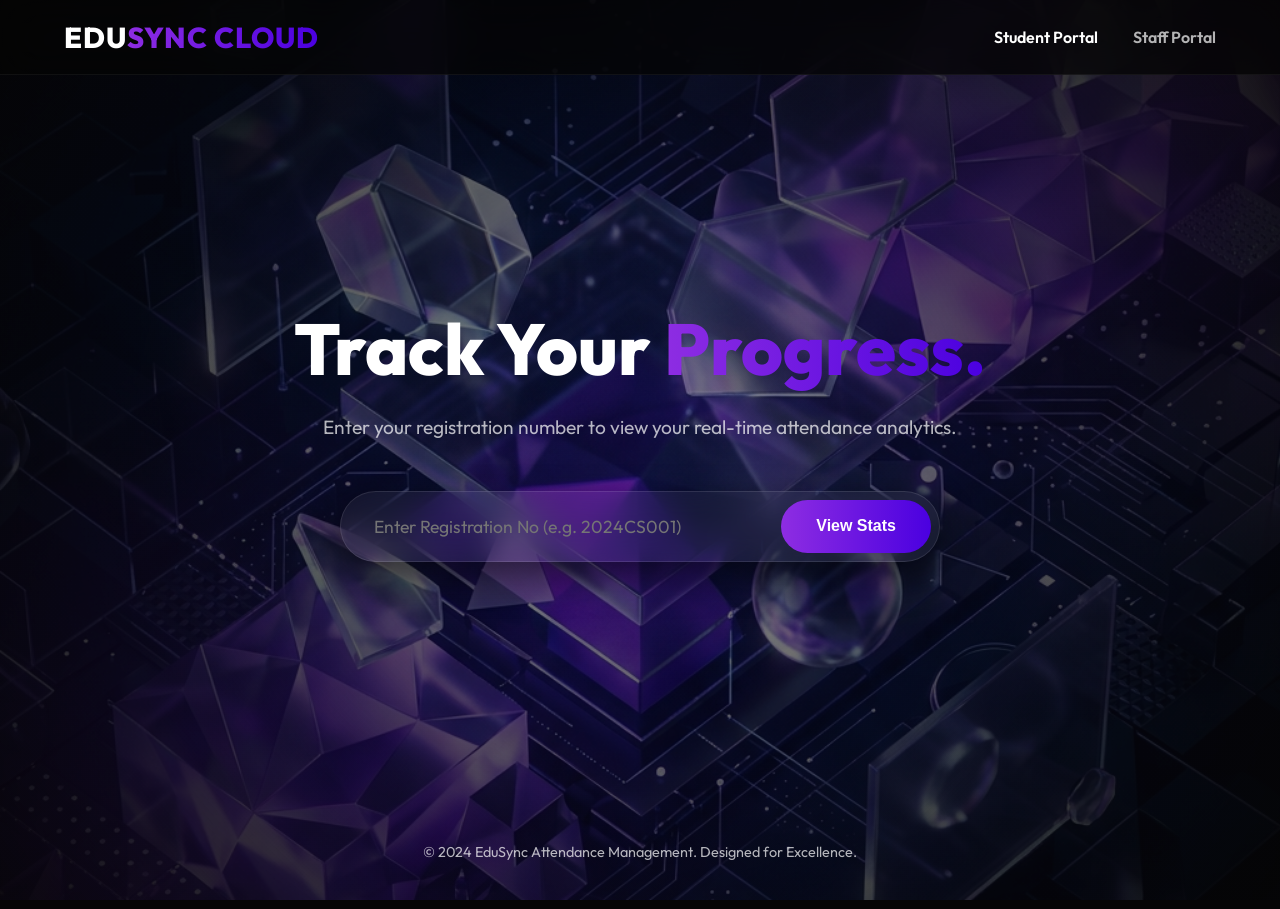
<file: index.html>
<!DOCTYPE html>
<html lang="en">
<head>
    <meta charset="UTF-8">
    <meta name="viewport" content="width=device-width, initial-scale=1.0">
    <title>Student Portal | Attendance Management System</title>
    <link rel="preconnect" href="https://fonts.googleapis.com">
    <link rel="preconnect" href="https://fonts.gstatic.com" crossorigin>
    <link href="https://fonts.googleapis.com/css2?family=Outfit:wght@300;400;600;800&display=swap" rel="stylesheet">
    <link rel="stylesheet" href="style.css">
</head>
<body>
    <div class="background-overlay"></div>
    
    <nav>
        <div class="logo">EDU<span>SYNC CLOUD</span></div>
        <div class="nav-links">
            <a href="index.html" class="active">Student Portal</a>
            <a href="staff.html">Staff Portal</a>
        </div>
    </nav>

    <main>
        <section class="hero" id="search-section">
            <div class="hero-content">
                <h1 class="animate-up">Track Your <span>Progress.</span></h1>
                <p class="animate-up delay-1">Enter your registration number to view your real-time attendance analytics.</p>
                
                <div class="search-box animate-up delay-2">
                    <input type="text" id="reg-no" placeholder="Enter Registration No (e.g. 2024CS001)" autocomplete="off">
                    <button id="search-btn">View Stats</button>
                </div>
            </div>
        </section>

        <section class="dashboard hidden" id="dashboard-section">
            <div class="dashboard-grid">
                <!-- Percentage Card -->
                <div class="card glass animate-up">
                    <h3>Overall Attendance</h3>
                    <div class="progress-container">
                        <svg class="progress-ring" width="200" height="200">
                            <circle class="progress-ring__circle-bg" stroke="rgba(255,255,255,0.1)" stroke-width="12" fill="transparent" r="80" cx="100" cy="100"/>
                            <circle id="progress-circle" class="progress-ring__circle" stroke="url(#gradient)" stroke-width="12" stroke-linecap="round" fill="transparent" r="80" cx="100" cy="100"/>
                            <defs>
                                <linearGradient id="gradient" x1="0%" y1="0%" x2="100%" y2="0%">
                                    <stop offset="0%" stop-color="#8E2DE2" />
                                    <stop offset="100%" stop-color="#4A00E0" />
                                </linearGradient>
                            </defs>
                        </svg>
                        <div class="progress-text"><span id="percentage-val">0</span>%</div>
                    </div>
                </div>

                <!-- Stats Details -->
                <div class="stats-group">
                    <div class="card glass animate-up delay-1">
                        <div class="stat-icon present">✔</div>
                        <div class="stat-info">
                            <span class="label">Total Present</span>
                            <span class="value" id="present-val">0</span>
                        </div>
                    </div>
                    <div class="card glass animate-up delay-2">
                        <div class="stat-icon absent">✘</div>
                        <div class="stat-info">
                            <span class="label">Total Absent</span>
                            <span class="value" id="absent-val">0</span>
                        </div>
                    </div>
                    <div class="card glass animate-up delay-3">
                        <div class="stat-icon total">Σ</div>
                        <div class="stat-info">
                            <span class="label">Total Sessions</span>
                            <span class="value" id="total-val">0</span>
                        </div>
                    </div>
                </div>
            </div>
            
            <button class="back-btn animate-up delay-4" id="back-btn">← Search Different Student</button>
        </section>

        <div id="loader" class="loader-container hidden">
            <div class="spinner"></div>
        </div>
    </main>

    <footer>
        <p>&copy; 2024 EduSync Attendance Management. Designed for Excellence.</p>
    </footer>

    <script src="cloud_app.js?v=2.0"></script>
</body>
</html>
</file>
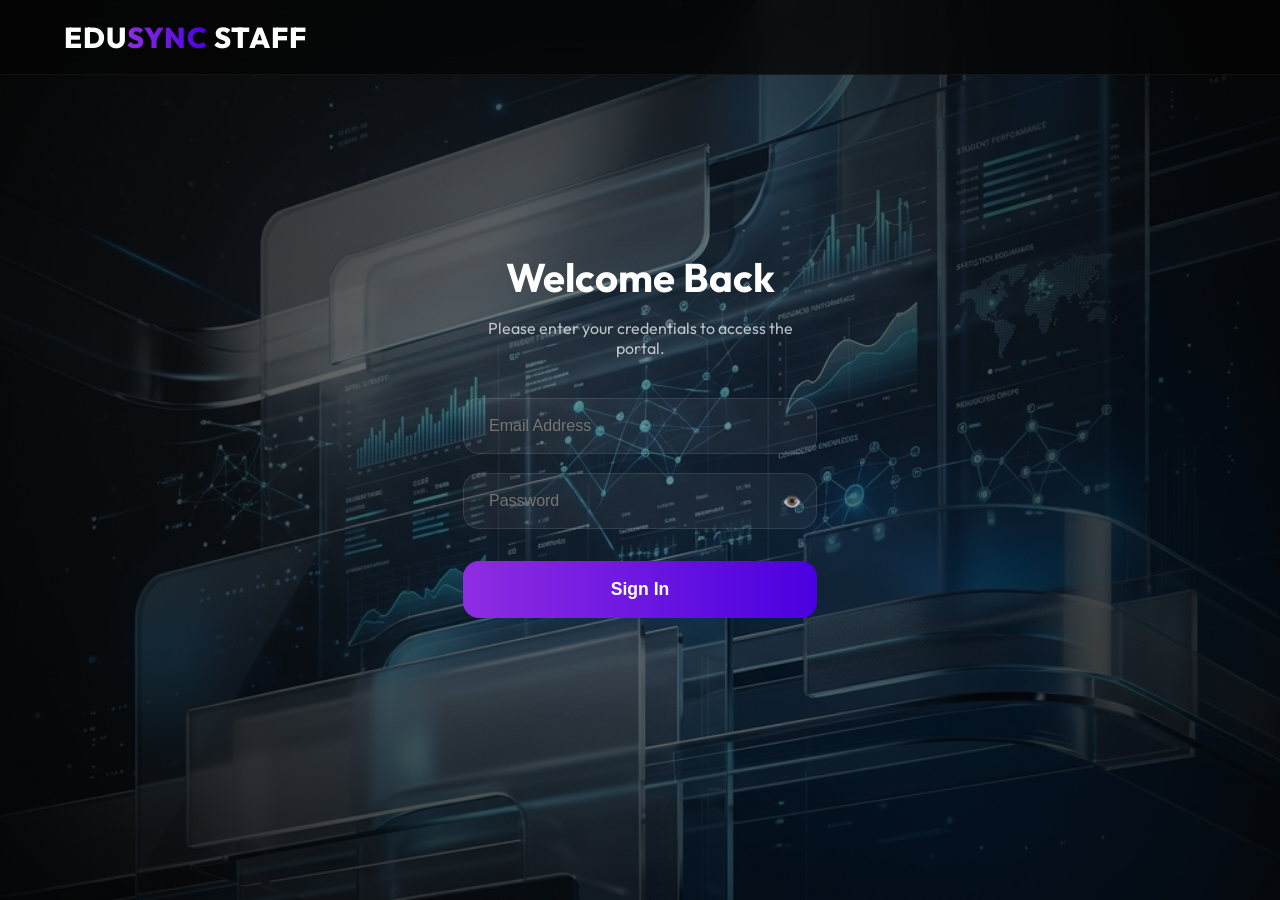
<file: admin.html>
<!DOCTYPE html>
<html lang="en">
<head>
    <meta charset="UTF-8">
    <meta name="viewport" content="width=device-width, initial-scale=1.0">
    <title>Admin Command Center | EduSync</title>
    <link rel="preconnect" href="https://fonts.googleapis.com">
    <link rel="preconnect" href="https://fonts.gstatic.com" crossorigin>
    <link href="https://fonts.googleapis.com/css2?family=Outfit:wght@300;400;600;800&display=swap" rel="stylesheet">
    <link rel="stylesheet" href="style.css">
    <link rel="stylesheet" href="staff.css">
    <link rel="stylesheet" href="admin.css">
</head>
<body class="admin-body">
    <div class="background-overlay"></div>
    
    <div class="admin-wrapper">
        <aside class="sidebar glass">
            <div class="logo">EDU<span>SYNC</span></div>
            <nav class="side-nav">
                <button class="nav-btn active" data-page="overview-page">Overview</button>
                <button class="nav-btn" data-page="staff-page">Manage Staff</button>
                <button class="nav-btn" data-page="report-page">Global Reports</button>
                <button class="nav-btn" data-page="lookup-page">Student Lookup</button>
            </nav>
            <div class="sidebar-footer">
                <button id="admin-logout" class="logout-link">Sign Out</button>
            </div>
        </aside>

        <main class="admin-main">
            <!-- Overview Page -->
            <section id="overview-page" class="admin-page animate-up">
                <header>
                    <h1>System <span>Overview</span></h1>
                    <p id="admin-welcome"></p>
                </header>
                
                <div class="stats-row">
                    <div class="stat-card glass">
                        <span class="label">Active Staff</span>
                        <span class="value" id="count-staff">0</span>
                    </div>
                    <div class="stat-card glass">
                        <span class="label">Total Students</span>
                        <span class="value" id="count-students">0</span>
                    </div>
                    <div class="stat-card glass">
                        <span class="label">Classes</span>
                        <span class="value" id="count-classes">0</span>
                    </div>
                </div>
            </section>

            <!-- Staff Management Page -->
            <section id="staff-page" class="admin-page hidden animate-up">
                <header class="page-header">
                    <h1>Manage <span>Staff</span></h1>
                    <button class="add-btn" id="open-staff-modal">+ Add New Staff</button>
                </header>

                <div class="table-container glass">
                    <table id="staff-table">
                        <thead>
                            <tr>
                                <th>Name</th>
                                <th>Email</th>
                                <th>Department</th>
                                <th>Status</th>
                            </tr>
                        </thead>
                        <tbody id="staff-list-body">
                            <!-- Populated via JS -->
                        </tbody>
                    </table>
                </div>
            </section>

            <!-- Global Reports Page -->
            <section id="report-page" class="admin-page hidden animate-up">
                <header>
                    <h1>Global <span>Audit Center</span></h1>
                    <p>Search and audit attendance records across the institution.</p>
                </header>
                
                <div class="control-grid glass">
                    <div class="field">
                        <label>Year</label>
                        <select id="adm-year-select"></select>
                    </div>
                    <div class="field">
                        <label>Department</label>
                        <select id="adm-dept-select"></select>
                    </div>
                    <div class="field">
                        <label>Target Date</label>
                        <input type="date" id="adm-date-select">
                    </div>
                    <div class="field">
                        <label>Subject</label>
                        <select id="adm-subject-select"></select>
                    </div>
                    <button id="adm-gen-report" class="primary-btn">Audit Records</button>
                </div>

                <div id="adm-report-result" class="hidden animate-up" style="margin-top: 20px;">
                    <!-- Results -->
                </div>
            </section>

            <!-- Student Lookup Page -->
            <section id="lookup-page" class="admin-page hidden animate-up">
                <header>
                    <h1>Student <span>Lookup</span></h1>
                    <p>Search for a specific student's attendance percentage.</p>
                </header>
                <div class="control-grid glass">
                    <div class="field">
                        <label>Register Number</label>
                        <input type="text" id="lookup-reg-no" placeholder="e.g., 71222403002" style="width: 100%; background: rgba(255, 255, 255, 0.05); border: 1px solid var(--glass-border); padding: 15px; border-radius: 12px; color: white; outline: none;">
                    </div>
                    <button id="lookup-btn" class="primary-btn" style="padding: 15px 30px;">Search</button>
                </div>

                <div id="lookup-result" class="hidden animate-up" style="margin-top: 20px;">
                    <!-- Results -->
                </div>
            </section>
        </main>
    </div>

    <!-- Add Staff Modal -->
    <div id="staff-modal" class="modal hidden">
        <div class="modal-content glass animate-up">
            <h2>Add New Staff Member</h2>
            <div class="input-group">
                <input type="text" id="new-staff-name" placeholder="Full Name">
                <input type="email" id="new-staff-email" placeholder="Email Address">
                <div class="password-wrapper" style="position: relative; width: 100%;">
                    <input type="password" id="new-staff-pass" placeholder="Password" style="width: 100%;">
                    <button type="button" class="toggle-password" data-target="new-staff-pass" style="position: absolute; right: 15px; top: 50%; transform: translateY(-50%); background: none; border: none; color: var(--text-dim); cursor: pointer; font-size: 1rem;">👁️</button>
                </div>
                <input type="text" id="new-staff-dept" placeholder="Department (e.g. CS)">
            </div>
            <div class="modal-actions">
                <button class="secondary-btn" id="close-staff-modal">Cancel</button>
                <button class="primary-btn" id="create-staff-btn">Create Account</button>
            </div>
        </div>
    </div>

    <div id="loader" class="loader-container hidden">
        <div class="spinner"></div>
    </div>

    <script src="admin.js?v=1.1"></script>
</body>
</html>
</file>
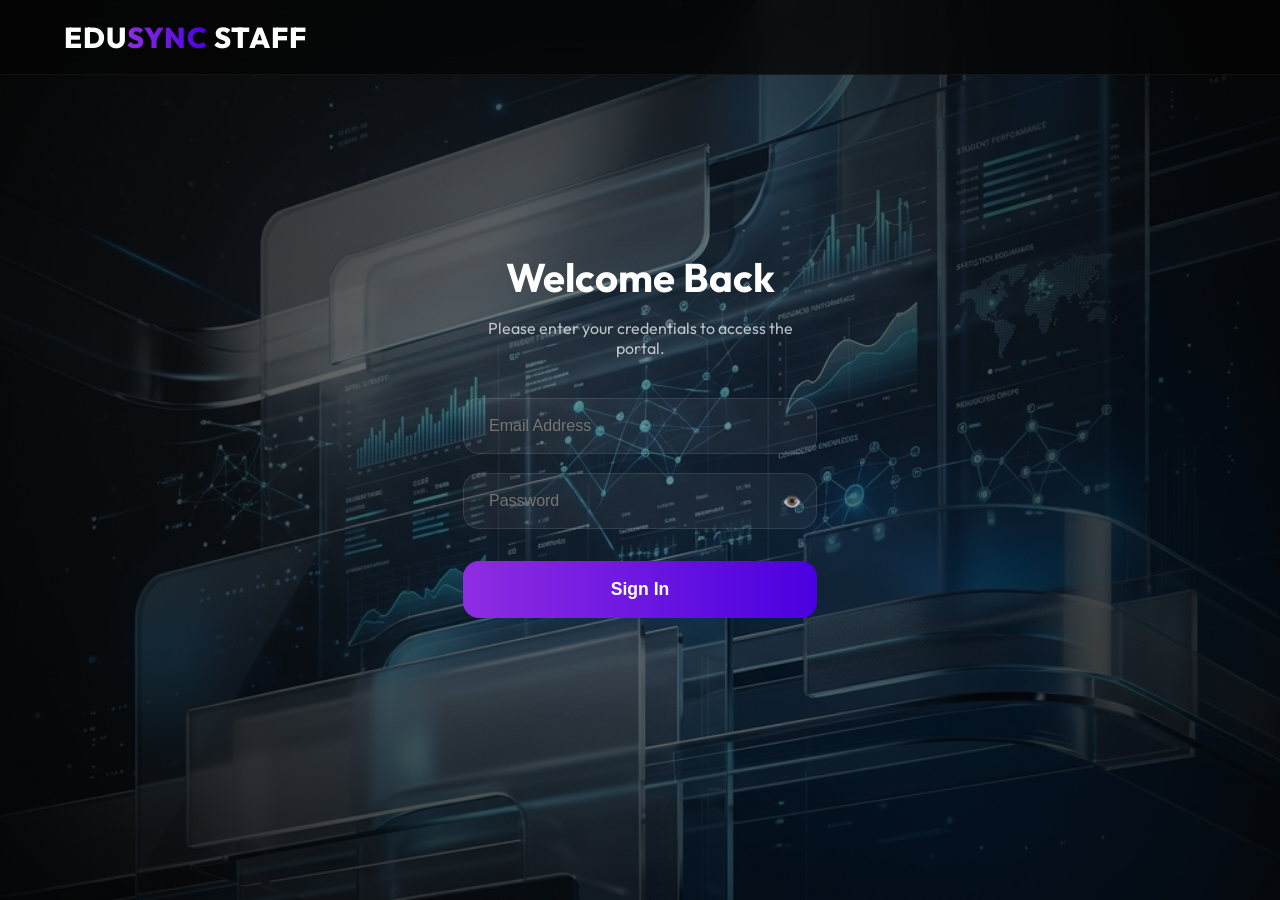
<file: staff.html>
<!DOCTYPE html>
<html lang="en">
<head>
    <meta charset="UTF-8">
    <meta name="viewport" content="width=device-width, initial-scale=1.0">
    <title>Staff Portal | EduSync</title>
    <link rel="preconnect" href="https://fonts.googleapis.com">
    <link rel="preconnect" href="https://fonts.gstatic.com" crossorigin>
    <link href="https://fonts.googleapis.com/css2?family=Outfit:wght@300;400;600;800&display=swap" rel="stylesheet">
    <link rel="stylesheet" href="style.css">
    <link rel="stylesheet" href="staff.css">
</head>
<body class="staff-body">
    <div class="background-overlay"></div>
    
    <nav>
        <div class="logo">EDU<span>SYNC</span> STAFF</div>
        <div id="user-info" class="hidden">
            <span id="staff-name"></span>
            <button id="logout-btn" class="logout-link">Logout</button>
        </div>
    </nav>

    <main>
        <!-- Login Section -->
        <section id="login-section" class="auth-card glass animate-up">
            <h2>Welcome Back</h2>
            <p>Please enter your credentials to access the portal.</p>
            <div class="input-group">
                <input type="email" id="email" placeholder="Email Address">
                <div class="password-wrapper" style="position: relative; width: 100%;">
                    <input type="password" id="password" placeholder="Password" style="width: 100%;">
                    <button type="button" class="toggle-password" data-target="password" style="position: absolute; right: 15px; top: 50%; transform: translateY(-50%); background: none; border: none; color: var(--text-dim); cursor: pointer; font-size: 1rem;">👁️</button>
                </div>
            </div>
            <button id="login-btn" class="primary-btn">Sign In</button>
        </section>

        <!-- Dashboard Section -->
        <section id="staff-dashboard" class="dashboard-container hidden">
            <div class="tabs">
                <button class="tab-btn active" data-tab="mark-tab">Mark Attendance</button>
                <button class="tab-btn" data-tab="report-tab">View Reports</button>
            </div>

            <!-- Mark Attendance Tab -->
            <div id="mark-tab" class="tab-content">
                <div class="control-grid glass animate-up">
                    <div class="field">
                        <label>Year</label>
                        <select id="year-select"></select>
                    </div>
                    <div class="field">
                        <label>Department</label>
                        <select id="dept-select"></select>
                    </div>
                    <div class="field">
                        <label>Subject</label>
                        <select id="subject-select">
                            <!-- Populated via JS -->
                        </select>
                    </div>
                    <div class="field">
                        <label>Hour</label>
                        <select id="hour-select">
                            <option value="1">Hour 1</option>
                            <option value="2">Hour 2</option>
                            <option value="3">Hour 3</option>
                            <option value="4">Hour 4</option>
                            <option value="5">Hour 5</option>
                            <option value="6">Hour 6</option>
                            <option value="7">Hour 7</option>
                            <option value="8">Hour 8</option>
                        </select>
                    </div>
                    <button id="load-students-btn" class="primary-btn">Load Students</button>
                </div>

                <div id="attendance-list-container" class="hidden animate-up delay-1">
                    <div class="table-header">
                        <span class="count-badge">Total Students: <span id="student-count">0</span></span>
                        <div class="bulk-actions">
                            <button id="all-present-btn">All Present</button>
                        </div>
                    </div>
                    <div class="student-table glass">
                        <table id="attendance-table">
                            <thead>
                                <tr>
                                    <th>Reg No</th>
                                    <th>Student Name</th>
                                    <th>Status</th>
                                </tr>
                            </thead>
                            <tbody id="student-list-body">
                                <!-- Dynamic rows -->
                            </tbody>
                        </table>
                    </div>
                    <button id="submit-attendance-btn" class="submit-btn">Submit Attendance</button>
                </div>
            </div>

            <!-- Reports Tab -->
            <div id="report-tab" class="tab-content hidden">
                <div class="control-grid glass animate-up">
                    <div class="field">
                        <label>Year</label>
                        <select id="rep-year-select"></select>
                    </div>
                    <div class="field">
                        <label>Department</label>
                        <select id="rep-dept-select"></select>
                    </div>
                    <div class="field">
                        <label>Date</label>
                        <input type="date" id="rep-date-select">
                    </div>
                    <div class="field">
                        <label>Subject</label>
                        <select id="rep-subject-select"></select>
                    </div>
                    <button id="gen-report-btn" class="primary-btn">Generate</button>
                </div>

                <div id="report-result" class="hidden animate-up delay-1">
                    <!-- Report stats will appear here -->
                </div>
            </div>
        </section>

        <div id="loader" class="loader-container hidden">
            <div class="spinner"></div>
        </div>
    </main>

    <script src="staff.js?v=1.1"></script>
</body>
</html>
</file>
<file: style.css>
:root {
    --primary: #8E2DE2;
    --secondary: #4A00E0;
    --bg-dark: #050505;
    --text-light: #ffffff;
    --text-dim: rgba(255, 255, 255, 0.7);
    --glass: rgba(255, 255, 255, 0.05);
    --glass-border: rgba(255, 255, 255, 0.1);
    --success: #00f2fe;
    --danger: #ff5858;
}

* {
    margin: 0;
    padding: 0;
    box-sizing: border-box;
}

body {
    font-family: 'Outfit', sans-serif;
    background-color: var(--bg-dark);
    color: var(--text-light);
    min-height: 100vh;
    overflow-x: clip;
    background-image: url('bg.png');
    background-size: cover;
    background-position: center;
    background-attachment: fixed;
}

.background-overlay {
    position: fixed;
    top: 0;
    left: 0;
    width: 100%;
    height: 100%;
    background: radial-gradient(circle at center, rgba(5, 5, 5, 0.4) 0%, rgba(5, 5, 5, 0.95) 100%);
    z-index: -1;
}

/* Navigation */
nav {
    display: flex;
    justify-content: space-between;
    align-items: center;
    padding: 1.2rem 5%;
    position: sticky;
    top: 0;
    background: rgba(5, 5, 5, 0.75);
    backdrop-filter: blur(20px);
    -webkit-backdrop-filter: blur(20px);
    border-bottom: 1px solid rgba(255, 255, 255, 0.05);
    z-index: 1000;
    transition: all 0.3s ease;
}

.logo {
    font-size: 1.8rem;
    font-weight: 800;
    letter-spacing: 1px;
}

.logo span {
    background: linear-gradient(to right, var(--primary), var(--secondary));
    -webkit-background-clip: text;
    -webkit-text-fill-color: transparent;
}

.nav-links a {
    color: var(--text-dim);
    text-decoration: none;
    margin-left: 2rem;
    font-weight: 600;
    transition: 0.3s;
}

.nav-links a.active, .nav-links a:hover {
    color: var(--text-light);
}

/* Hero Section */
main {
    padding: 0 5%;
    display: flex;
    flex-direction: column;
    align-items: center;
    justify-content: center;
    min-height: 80vh;
}

.hero {
    text-align: center;
    max-width: 800px;
}

h1 {
    font-size: 4.5rem;
    font-weight: 800;
    line-height: 1.1;
    margin-bottom: 1.5rem;
}

h1 span {
    background: linear-gradient(to right, var(--primary), var(--secondary));
    -webkit-background-clip: text;
    -webkit-text-fill-color: transparent;
}

.hero p {
    font-size: 1.2rem;
    color: var(--text-dim);
    margin-bottom: 3rem;
    line-height: 1.6;
}

/* Search Box */
.search-box {
    display: flex;
    background: var(--glass);
    border: 1px solid var(--glass-border);
    padding: 8px;
    border-radius: 50px;
    backdrop-filter: blur(15px);
    max-width: 600px;
    margin: 0 auto;
    box-shadow: 0 15px 35px rgba(0, 0, 0, 0.5);
}

.search-box input {
    background: transparent;
    border: none;
    padding: 15px 25px;
    color: white;
    font-size: 1.1rem;
    flex-grow: 1;
    outline: none;
    font-family: inherit;
}

.search-box button {
    background: linear-gradient(to right, var(--primary), var(--secondary));
    border: none;
    padding: 15px 35px;
    border-radius: 50px;
    color: white;
    font-weight: 700;
    font-size: 1rem;
    cursor: pointer;
    transition: 0.3s cubic-bezier(0.175, 0.885, 0.32, 1.275);
}

.search-box button:hover {
    transform: scale(1.05);
    box-shadow: 0 0 20px rgba(142, 45, 226, 0.5);
}

/* Dashboard */
.dashboard {
    width: 100%;
    max-width: 1000px;
}

.dashboard-grid {
    display: grid;
    grid-template-columns: 1fr 1fr;
    gap: 2rem;
    margin-top: 2rem;
}

.card {
    background: var(--glass);
    border: 1px solid var(--glass-border);
    backdrop-filter: blur(15px);
    padding: 2.5rem;
    border-radius: 24px;
    display: flex;
    flex-direction: column;
    align-items: center;
    transition: 0.3s;
}

.card:hover {
    background: rgba(255, 255, 255, 0.08);
    border-color: rgba(255, 255, 255, 0.2);
}

.card h3 {
    font-size: 1.2rem;
    color: var(--text-dim);
    margin-bottom: 2rem;
    text-transform: uppercase;
    letter-spacing: 2px;
}

/* Progress Ring */
.progress-container {
    position: relative;
    display: flex;
    justify-content: center;
    align-items: center;
}

.progress-ring__circle {
    transition: stroke-dashoffset 1s ease-in-out;
    transform: rotate(-90deg);
    transform-origin: 50% 50%;
}

.progress-text {
    position: absolute;
    font-size: 3rem;
    font-weight: 800;
}

/* Stats Group */
.stats-group {
    display: flex;
    flex-direction: column;
    gap: 1.5rem;
}

.stats-group .card {
    flex-direction: row;
    padding: 1.5rem 2rem;
    align-items: center;
    justify-content: flex-start;
}

.stat-icon {
    width: 50px;
    height: 50px;
    border-radius: 12px;
    display: flex;
    align-items: center;
    justify-content: center;
    font-size: 1.5rem;
    margin-right: 1.5rem;
}

.stat-icon.present { background: rgba(0, 242, 254, 0.15); color: var(--success); }
.stat-icon.absent { background: rgba(255, 88, 88, 0.15); color: var(--danger); }
.stat-icon.total { background: rgba(142, 45, 226, 0.15); color: var(--primary); }

.stat-info .label {
    display: block;
    font-size: 0.9rem;
    color: var(--text-dim);
    margin-bottom: 4px;
}

.stat-info .value {
    font-size: 1.8rem;
    font-weight: 700;
}

.back-btn {
    background: transparent;
    border: 1px solid var(--glass-border);
    color: var(--text-dim);
    padding: 12px 24px;
    border-radius: 50px;
    cursor: pointer;
    margin-top: 3rem;
    transition: 0.3s;
    font-family: inherit;
    font-weight: 600;
}

.back-btn:hover {
    background: var(--glass);
    color: white;
}

/* Animations */
.animate-up {
    opacity: 0;
    transform: translateY(30px);
    animation: fadeInUp 0.8s forwards;
}

.delay-1 { animation-delay: 0.2s; }
.delay-2 { animation-delay: 0.4s; }
.delay-3 { animation-delay: 0.6s; }
.delay-4 { animation-delay: 0.8s; }

@keyframes fadeInUp {
    to {
        opacity: 1;
        transform: translateY(0);
    }
}

.hidden { display: none !important; }

/* Loader */
.loader-container {
    display: flex;
    justify-content: center;
    align-items: center;
    position: fixed;
    top: 0;
    left: 0;
    width: 100%;
    height: 100%;
    background: rgba(0,0,0,0.8);
    backdrop-filter: blur(10px);
    z-index: 100;
}

.spinner {
    width: 50px;
    height: 50px;
    border: 3px solid var(--glass);
    border-top: 3px solid var(--primary);
    border-radius: 50%;
    animation: spin 1s linear infinite;
}

@keyframes spin {
    to { transform: rotate(360deg); }
}

footer {
    text-align: center;
    padding: 3rem;
    color: var(--text-dim);
    font-size: 0.9rem;
}

@media (max-width: 768px) {
    h1 { font-size: 3rem; }
    .dashboard-grid { grid-template-columns: 1fr; }
    .nav-links { display: none; }
}
</file>
<file: staff.css>
.staff-body {
    background-image: url('staff_bg.png');
}

.auth-card {
    max-width: 450px;
    width: 100%;
    padding: 3rem;
    text-align: center;
    border-radius: 32px;
}

.auth-card h2 {
    font-size: 2.5rem;
    margin-bottom: 1rem;
}

.auth-card p {
    color: var(--text-dim);
    margin-bottom: 2.5rem;
}

.input-group {
    display: flex;
    flex-direction: column;
    gap: 1.2rem;
    margin-bottom: 2rem;
}

.input-group input {
    background: rgba(255, 255, 255, 0.05);
    border: 1px solid var(--glass-border);
    padding: 18px 25px;
    border-radius: 16px;
    color: white;
    font-size: 1rem;
    outline: none;
    transition: 0.3s;
}

.input-group input:focus {
    border-color: var(--primary);
    background: rgba(255, 255, 255, 0.1);
}

.primary-btn {
    background: linear-gradient(to right, var(--primary), var(--secondary));
    border: none;
    padding: 18px 40px;
    border-radius: 16px;
    color: white;
    font-weight: 700;
    font-size: 1.1rem;
    width: 100%;
    cursor: pointer;
    transition: 0.3s;
}

.primary-btn:hover {
    transform: translateY(-3px);
    box-shadow: 0 10px 25px rgba(142, 45, 226, 0.4);
}

/* Dashboard */
.dashboard-container {
    width: 100%;
    max-width: 1200px;
}

.tabs {
    display: flex;
    gap: 1rem;
    margin-bottom: 2.5rem;
    justify-content: center;
}

.tab-btn {
    background: var(--glass);
    border: 1px solid var(--glass-border);
    padding: 12px 30px;
    border-radius: 50px;
    color: var(--text-dim);
    font-weight: 600;
    cursor: pointer;
    transition: 0.3s;
}

.tab-btn.active {
    background: white;
    color: black;
    border-color: white;
}

.control-grid {
    display: grid;
    grid-template-columns: repeat(auto-fit, minmax(200px, 1fr));
    gap: 2rem;
    padding: 2.5rem;
    border-radius: 24px;
    align-items: flex-end;
    margin-bottom: 3rem;
}

.field label {
    display: block;
    font-size: 0.9rem;
    color: var(--text-dim);
    margin-bottom: 10px;
    font-weight: 600;
}

select, input[type="date"] {
    width: 100%;
    background: rgba(255, 255, 255, 0.05);
    border: 1px solid var(--glass-border);
    padding: 15px;
    border-radius: 12px;
    color: white;
    font-family: inherit;
    outline: none;
}

select option {
    background: #1a1a1a;
}

/* Table */
.student-table {
    border-radius: 24px;
    overflow: hidden;
    margin-top: 1.5rem;
}

table {
    width: 100%;
    border-collapse: collapse;
}

th {
    text-align: left;
    padding: 20px;
    background: rgba(255, 255, 255, 0.05);
    color: var(--text-dim);
    font-weight: 600;
    text-transform: uppercase;
    font-size: 0.8rem;
    letter-spacing: 1px;
}

td {
    padding: 18px 20px;
    border-bottom: 1px solid var(--glass-border);
}

.student-row:hover {
    background: rgba(255, 255, 255, 0.03);
}

/* Toggles */
.status-toggle {
    display: flex;
    gap: 8px;
    background: rgba(0, 0, 0, 0.2);
    padding: 4px;
    border-radius: 50px;
    width: fit-content;
}

.toggle-btn {
    border: none;
    padding: 8px 18px;
    border-radius: 50px;
    font-size: 0.8rem;
    font-weight: 700;
    cursor: pointer;
    transition: 0.3s;
    background: transparent;
    color: var(--text-dim);
}

.toggle-btn.present.active {
    background: var(--success);
    color: black;
}

.toggle-btn.absent.active {
    background: var(--danger);
    color: white;
}

.submit-btn {
    display: block;
    width: 100%;
    margin-top: 3rem;
    padding: 20px;
    background: var(--success);
    color: black;
    border: none;
    border-radius: 16px;
    font-size: 1.2rem;
    font-weight: 800;
    cursor: pointer;
    transition: 0.3s;
}

.submit-btn:hover {
    transform: scale(1.02);
    box-shadow: 0 15px 40px rgba(0, 242, 254, 0.3);
}

.logout-link {
    background: transparent;
    border: 1px solid var(--danger);
    color: var(--danger);
    padding: 8px 20px;
    border-radius: 50px;
    cursor: pointer;
    margin-left: 1rem;
    transition: 0.3s;
}

.logout-link:hover {
    background: var(--danger);
    color: white;
}
</file>
<file: admin.css>
.admin-body {
    background-image: url('bg.png'); /* Reusing high-tech background */
    overflow: hidden;
}

.admin-wrapper {
    display: flex;
    height: 100vh;
    width: 100vw;
}

/* Sidebar */
.sidebar {
    width: 280px;
    height: calc(100vh - 40px);
    margin: 20px;
    border-radius: 30px;
    display: flex;
    flex-direction: column;
    padding: 2.5rem;
}

.sidebar .logo {
    margin-bottom: 4rem;
}

.side-nav {
    display: flex;
    flex-direction: column;
    gap: 1rem;
    flex-grow: 1;
}

.nav-btn {
    background: transparent;
    border: none;
    color: var(--text-dim);
    text-align: left;
    padding: 15px 20px;
    font-size: 1.1rem;
    font-weight: 600;
    border-radius: 15px;
    cursor: pointer;
    transition: 0.3s;
    font-family: inherit;
}

.nav-btn:hover {
    background: rgba(255, 255, 255, 0.05);
    color: white;
}

.nav-btn.active {
    background: white;
    color: black;
}

/* Main Content */
.admin-main {
    flex-grow: 1;
    padding: 3rem;
    overflow-y: auto;
}

.admin-page h1 {
    font-size: 3rem;
    margin-bottom: 0.5rem;
}

.admin-page p {
    color: var(--text-dim);
    margin-bottom: 3rem;
}

.stats-row {
    display: grid;
    grid-template-columns: repeat(auto-fit, minmax(250px, 1fr));
    gap: 2rem;
}

.stat-card {
    padding: 2.5rem;
    border-radius: 24px;
    text-align: left;
    display: flex;
    flex-direction: column;
    gap: 10px;
}

.stat-card .label {
    color: var(--text-dim);
    font-size: 1rem;
    font-weight: 600;
}

.stat-card .value {
    font-size: 3.5rem;
    font-weight: 800;
    background: linear-gradient(to right, var(--primary), var(--secondary));
    -webkit-background-clip: text;
    -webkit-text-fill-color: transparent;
}

/* Page Header */
.page-header {
    display: flex;
    justify-content: space-between;
    align-items: center;
    margin-bottom: 3rem;
}

.add-btn {
    background: white;
    color: black;
    border: none;
    padding: 15px 30px;
    border-radius: 50px;
    font-weight: 700;
    cursor: pointer;
    transition: 0.3s;
}

.add-btn:hover {
    transform: scale(1.05);
    box-shadow: 0 0 20px rgba(255, 255, 255, 0.3);
}

/* Modal */
.modal {
    position: fixed;
    top: 0;
    left: 0;
    width: 100%;
    height: 100%;
    background: rgba(0,0,0,0.8);
    backdrop-filter: blur(10px);
    display: flex;
    justify-content: center;
    align-items: center;
    z-index: 1000;
}

.modal-content {
    width: 100%;
    max-width: 500px;
    padding: 3rem;
    border-radius: 32px;
}

.modal-content h2 {
    margin-bottom: 2rem;
}

.modal-actions {
    display: flex;
    gap: 1rem;
    margin-top: 2rem;
}

.secondary-btn {
    background: transparent;
    border: 1px solid var(--glass-border);
    color: white;
    padding: 15px 30px;
    border-radius: 16px;
    font-weight: 600;
    cursor: pointer;
    transition: 0.3s;
}

.secondary-btn:hover {
    background: rgba(255, 255, 255, 0.1);
}
</file>
